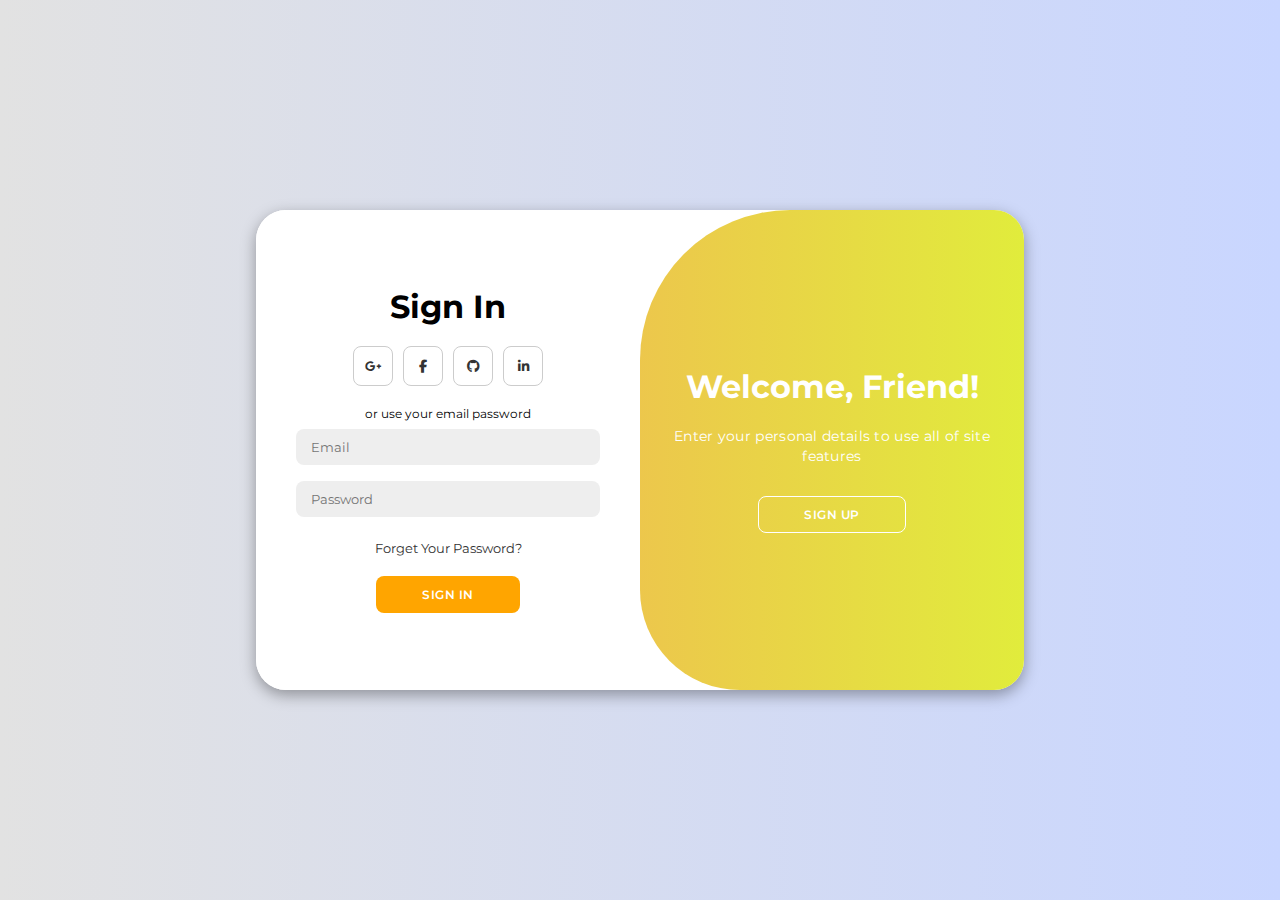
<file: login.html>
<!DOCTYPE html>
<html lang="en">

<head>
    <meta charset="UTF-8">
    <meta name="viewport" content="width=device-width, initial-scale=1.0">
    <link rel="stylesheet" href="https://cdnjs.cloudflare.com/ajax/libs/font-awesome/6.4.2/css/all.min.css">
    <link rel="stylesheet" href="login.css">
    <title> Login Page</title>
</head>

<body>

    <div class="container" id="container">
        <div class="form-container sign-up">
            <form>
                <h1>Create Account</h1>
                <div class="social-icons">
                    <a href="#" class="icon"><i class="fa-brands fa-google-plus-g"></i></a>
                    <a href="#" class="icon"><i class="fa-brands fa-facebook-f"></i></a>
                    <a href="#" class="icon"><i class="fa-brands fa-github"></i></a>
                    <a href="#" class="icon"><i class="fa-brands fa-linkedin-in"></i></a>
                </div>
                <span>or use your email for registeration</span>
                <input type="text" placeholder="Name">
                <input type="email" placeholder="Email">
                <input type="password" placeholder="Password">
                <button>Sign Up</button>
            </form>
        </div>
        <div class="form-container sign-in">
            <form>
                <h1>Sign In</h1>
                <div class="social-icons">
                    <a href="#" class="icon"><i class="fa-brands fa-google-plus-g"></i></a>
                    <a href="#" class="icon"><i class="fa-brands fa-facebook-f"></i></a>
                    <a href="#" class="icon"><i class="fa-brands fa-github"></i></a>
                    <a href="#" class="icon"><i class="fa-brands fa-linkedin-in"></i></a>
                </div>
                <span>or use your email password</span>
                <input type="email" placeholder="Email">
                <input type="password" placeholder="Password">
                <a href="#">Forget Your Password?</a>
                <button>Sign In</button>
            </form>
        </div>
        <div class="toggle-container">
            <div class="toggle">
                <div class="toggle-panel toggle-left">
                    <h1>Welcome Back!</h1>
                    <p>Enter your personal details to use all of site features</p>
                    <button class="hidden" id="login">Sign In</button>
                </div>
                <div class="toggle-panel toggle-right">
                    <h1>Welcome, Friend!</h1>
                    <p>Enter your personal details to use all of site features</p>
                    <button class="hidden" id="register">Sign Up</button>
                </div>
            </div>
        </div>
    </div>

    <script src="login.js"></script>
</body>

</html>
</file>
<file: login.css>
@import url('https://fonts.googleapis.com/css2?family=Montserrat:wght@300;400;500;600;700&display=swap');

*{
    margin: 0;
    padding: 0;
    box-sizing: border-box;
    font-family: 'Montserrat', sans-serif;
}

body{
    background-color: #c9d6ff;
    background: linear-gradient(to right, #e2e2e2, #c9d6ff);
    display: flex;
    align-items: center;
    justify-content: center;
    flex-direction: column;
    height: 100vh;
}

.container{
    background-color: #fff;
    border-radius: 30px;
    box-shadow: 0 5px 15px rgba(0, 0, 0, 0.35);
    position: relative;
    overflow: hidden;
    width: 768px;
    max-width: 100%;
    min-height: 480px;
}

.container p{
    font-size: 14px;
    line-height: 20px;
    letter-spacing: 0.3px;
    margin: 20px 0;
}

.container span{
    font-size: 12px;
}

.container a{
    color: #333;
    font-size: 13px;
    text-decoration: none;
    margin: 15px 0 10px;
}

.container button{
    background-color: orange;
    color: #fff;
    font-size: 12px;
    padding: 10px 45px;
    border: 1px solid transparent;
    border-radius: 8px;
    font-weight: 600;
    letter-spacing: 0.5px;
    text-transform: uppercase;
    margin-top: 10px;
    cursor: pointer;
}

.container button.hidden{
    background-color: transparent;
    border-color: #fff;
}

.container form{
    background-color: #fff;
    display: flex;
    align-items: center;
    justify-content: center;
    flex-direction: column;
    padding: 0 40px;
    height: 100%;
}

.container input{
    background-color: #eee;
    border: none;
    margin: 8px 0;
    padding: 10px 15px;
    font-size: 13px;
    border-radius: 8px;
    width: 100%;
    outline: none;
}

.form-container{
    position: absolute;
    top: 0;
    height: 100%;
    transition: all 0.6s ease-in-out;
}

.sign-in{
    left: 0;
    width: 50%;
    z-index: 2;
}

.container.active .sign-in{
    transform: translateX(100%);
}

.sign-up{
    left: 0;
    width: 50%;
    opacity: 0;
    z-index: 1;
}

.container.active .sign-up{
    transform: translateX(100%);
    opacity: 1;
    z-index: 5;
    animation: move 0.6s;
}

@keyframes move{
    0%, 49.99%{
        opacity: 0;
        z-index: 1;
    }
    50%, 100%{
        opacity: 1;
        z-index: 5;
    }
}

.social-icons{
    margin: 20px 0;
}

.social-icons a{
    border: 1px solid #ccc;
    border-radius: 20%;
    display: inline-flex;
    justify-content: center;
    align-items: center;
    margin: 0 3px;
    width: 40px;
    height: 40px;
}

.toggle-container{
    position: absolute;
    top: 0;
    left: 50%;
    width: 50%;
    height: 100%;
    overflow: hidden;
    transition: all 0.6s ease-in-out;
    border-radius: 150px 0 0 100px;
    z-index: 1000;
}

.container.active .toggle-container{
    transform: translateX(-100%);
    border-radius: 0 150px 100px 0;
}

.toggle{
    background-color: orange;
    height: 100%;
    background: linear-gradient(to right, #f8a25c, #e1ec3c);
    color: #fff;
    position: relative;
    left: -100%;
    height: 100%;
    width: 200%;
    transform: translateX(0);
    transition: all 0.6s ease-in-out;
}

.container.active .toggle{
    transform: translateX(50%);
}

.toggle-panel{
    position: absolute;
    width: 50%;
    height: 100%;
    display: flex;
    align-items: center;
    justify-content: center;
    flex-direction: column;
    padding: 0 30px;
    text-align: center;
    top: 0;
    transform: translateX(0);
    transition: all 0.6s ease-in-out;
}

.toggle-left{
    transform: translateX(-200%);
}

.container.active .toggle-left{
    transform: translateX(0);
}

.toggle-right{
    right: 0;
    transform: translateX(0);
}

.container.active .toggle-right{
    transform: translateX(200%);
}
</file>
